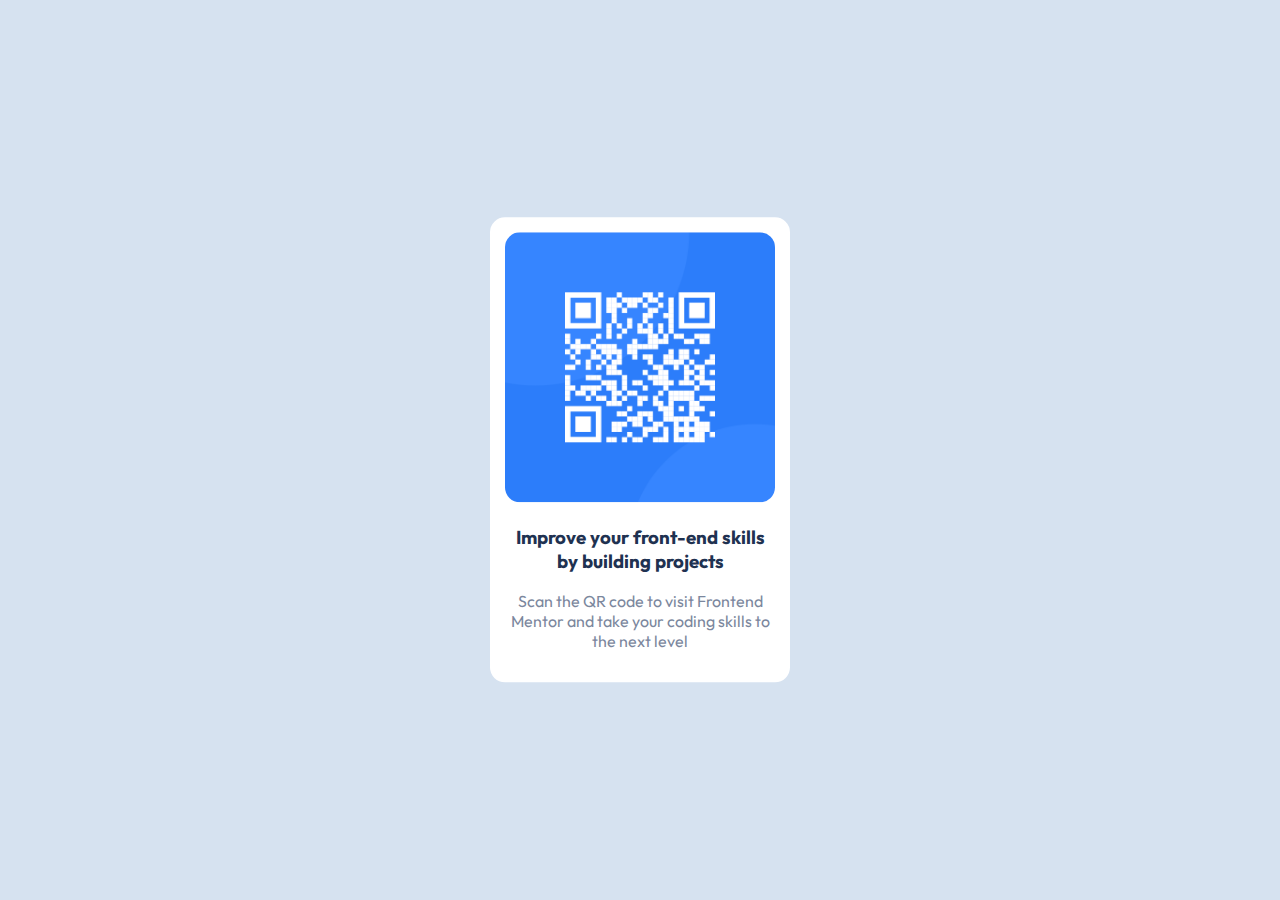
<file: index.html>
<!DOCTYPE html>
<html lang="pt-BR">
<head>
  <meta charset="UTF-8">
  <meta name="viewport" content="width=device-width, initial-scale=1.0"> <!-- displays site properly based on user's device -->

  <link rel="icon" type="image/png" sizes="32x32" href="./images/favicon-32x32.png">
  
  <link rel="stylesheet" href="config.css">
  <link rel="stylesheet" href="style.css">
  
  <title>Frontend Mentor | QR code component</title>

</head>
<body>

  <main class="qr-code-component">
    
    <img class="qr-code-component__image" src="./images/image-qr-code.png" alt="Imagem de um QrCode">
    
    <h3 class="qr-code-component__title">Improve your front-end skills by building projects</h3>
    
    <p class="qr-code-component__content">Scan the QR code to visit Frontend Mentor and take your coding skills to the next level</p>
    
  </main>
  
</body>
</html>
</file>
<file: config.css>
:root{
  --White: hsl(0, 0%, 100%);
  --LightGray: hsl(212, 45%, 89%);
  --GrayishBlue: hsl(220, 15%, 55%);
  --DarkBlue: hsl(218, 44%, 22%);
  font-family: "Outfit";
}
</file>
<file: style.css>
@import url('https://fonts.googleapis.com/css2?family=Outfit:wght@100..900&display=swap');

body{
  background-color: var(--LightGray)
}

.qr-code-component{
  position: absolute;
  top: 50%;
  left: 50%;
  transform: translate(-50%, -50%);
  width: 270px;
  padding: 15px;
  border-radius: 15px;
  background: var(--White);
  text-align: center;
}
  .qr-code-component__image{
    width: 100%;
    border-radius: 15px;
  }
  .qr-code-component__title{
    color: var(--DarkBlue);
    
  }
  .qr-code-component__content{
    color: var(--GrayishBlue);
  }
</file>
